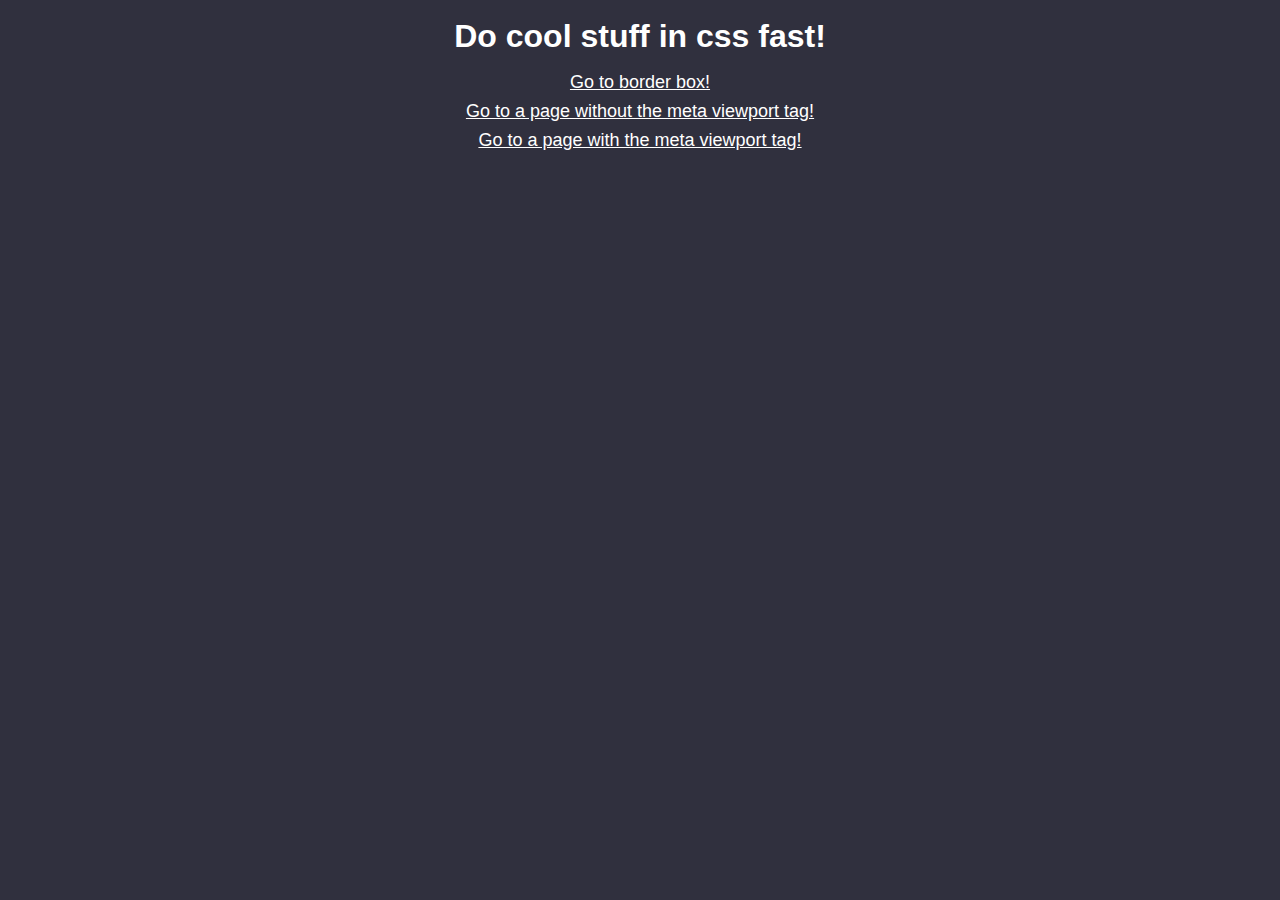
<file: index.html>
<!DOCTYPE html>
<html lang="en">
  <head>
    <meta charset="UTF-8" />
    <meta name="viewport" content="width=device-width, initial-scale=1.0" />
    <title>Make Cool CSS Things Happen Quick</title>
    <link rel="stylesheet" href="css/style.css" />
  </head>
  <body>
    <h1 class="heading">
      Do cool stuff in css fast!
    </h1>
    <main class="main col-container">
      <a href="./pages/border-box.html">Go to border box!</a>
      <a href="./pages/viewport-none.html">
        Go to a page without the meta viewport tag!
      </a>
      <a href="./pages/viewport.html">
        Go to a page with the meta viewport tag!
      </a>
    </main>
  </body>
</html>
</file>
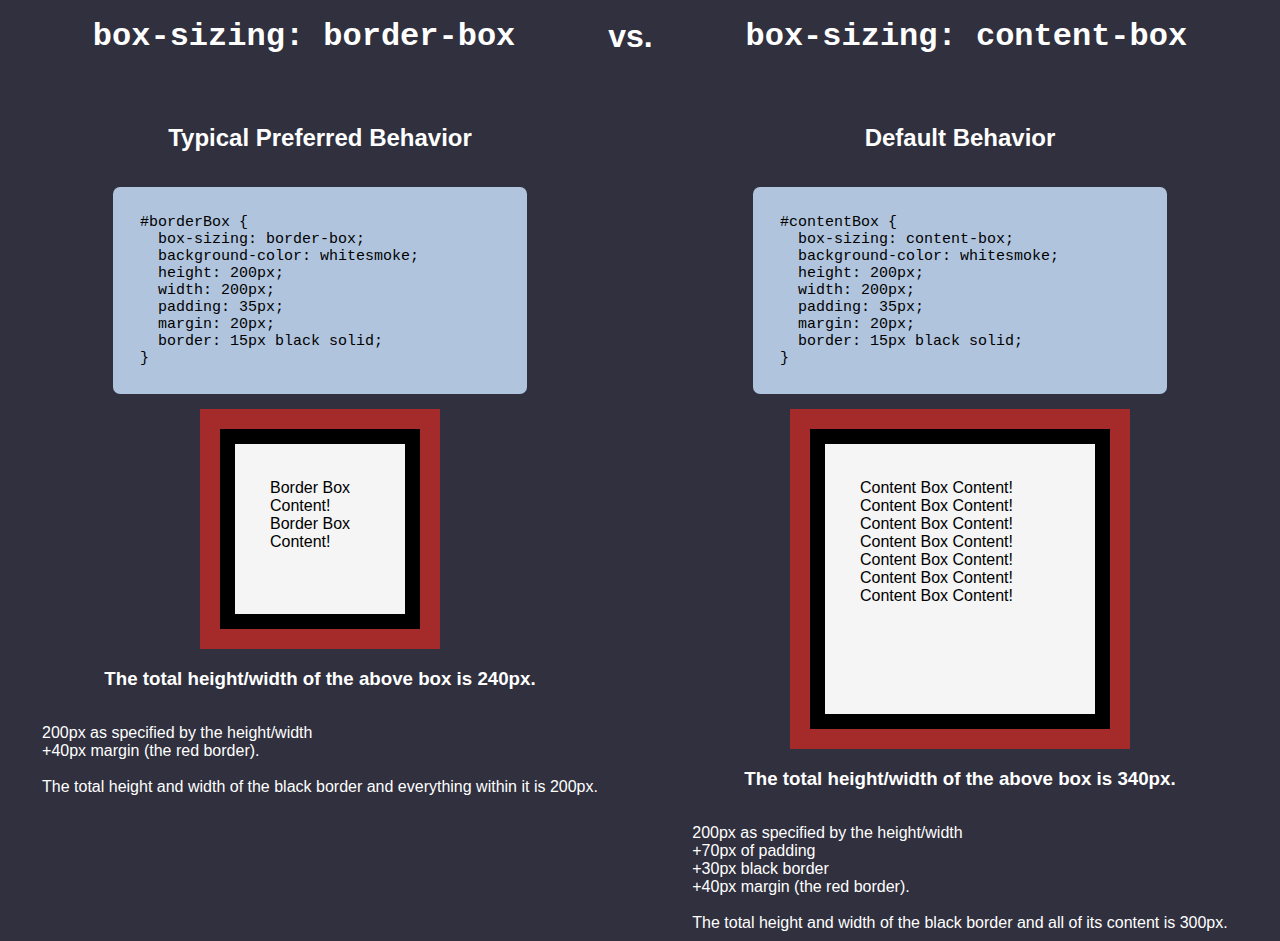
<file: pages/border-box.html>
<!DOCTYPE html>
<html lang="en">
  <head>
    <meta charset="UTF-8" />
    <meta name="viewport" content="width=device-width, initial-scale=1.0" />
    <title>border-box</title>
    <link rel="stylesheet" href="../css/style.css" />
    <link rel="stylesheet" href="../css/border-box.css">
  </head>
  <body>
    <h1 class="heading">
      <span class="code">box-sizing: border-box </span><span> vs. </span
      ><span class="code">box-sizing: content-box</span>
    </h1>
    <main class="main">
      <section class="section">
        <h2>
          Typical Preferred Behavior
        </h2>
        <p class="code codeContainer">
          #borderBox {<br />
          &nbsp;&nbsp;box-sizing: border-box;<br />
          &nbsp;&nbsp;background-color: whitesmoke;<br />
          &nbsp;&nbsp;height: 200px;<br />
          &nbsp;&nbsp;width: 200px;<br />
          &nbsp;&nbsp;padding: 35px;<br />
          &nbsp;&nbsp;margin: 20px;<br />
          &nbsp;&nbsp;border: 15px black solid;<br />
          }
        </p>
        <div class="boxSurround">
          <div id="borderBox">Border Box Content! Border Box Content!</div>
        </div>
        <h3>
          The total height/width of the above box is 240px.
        </h3>
        <p>
          200px as specified by the height/width<br />
          +40px margin (the red border).<br /><br />
          The total height and width of the black border and everything within
          it is 200px.
        </p>
      </section>
      <section class="section">
        <h2>
          Default Behavior
        </h2>
        <p class="code codeContainer">
          #contentBox {<br />
          &nbsp;&nbsp;box-sizing: content-box;<br />
          &nbsp;&nbsp;background-color: whitesmoke;<br />
          &nbsp;&nbsp;height: 200px;<br />
          &nbsp;&nbsp;width: 200px;<br />
          &nbsp;&nbsp;padding: 35px;<br />
          &nbsp;&nbsp;margin: 20px;<br />
          &nbsp;&nbsp;border: 15px black solid;<br />
          }
        </p>
        <div class="boxSurround">
          <div id="contentBox">
            Content Box Content! Content Box Content! Content Box Content!
            Content Box Content! Content Box Content! Content Box Content!
            Content Box Content!
          </div>
        </div>
        <h3>
          The total height/width of the above box is 340px.
        </h3>
        <p>
          200px as specified by the height/width<br />
          +70px of padding<br />
          +30px black border<br />
          +40px margin (the red border).<br /><br />
          The total height and width of the black border and all of its content
          is 300px.
        </p>
      </section>
    </main>
  </body>
</html>
</file>
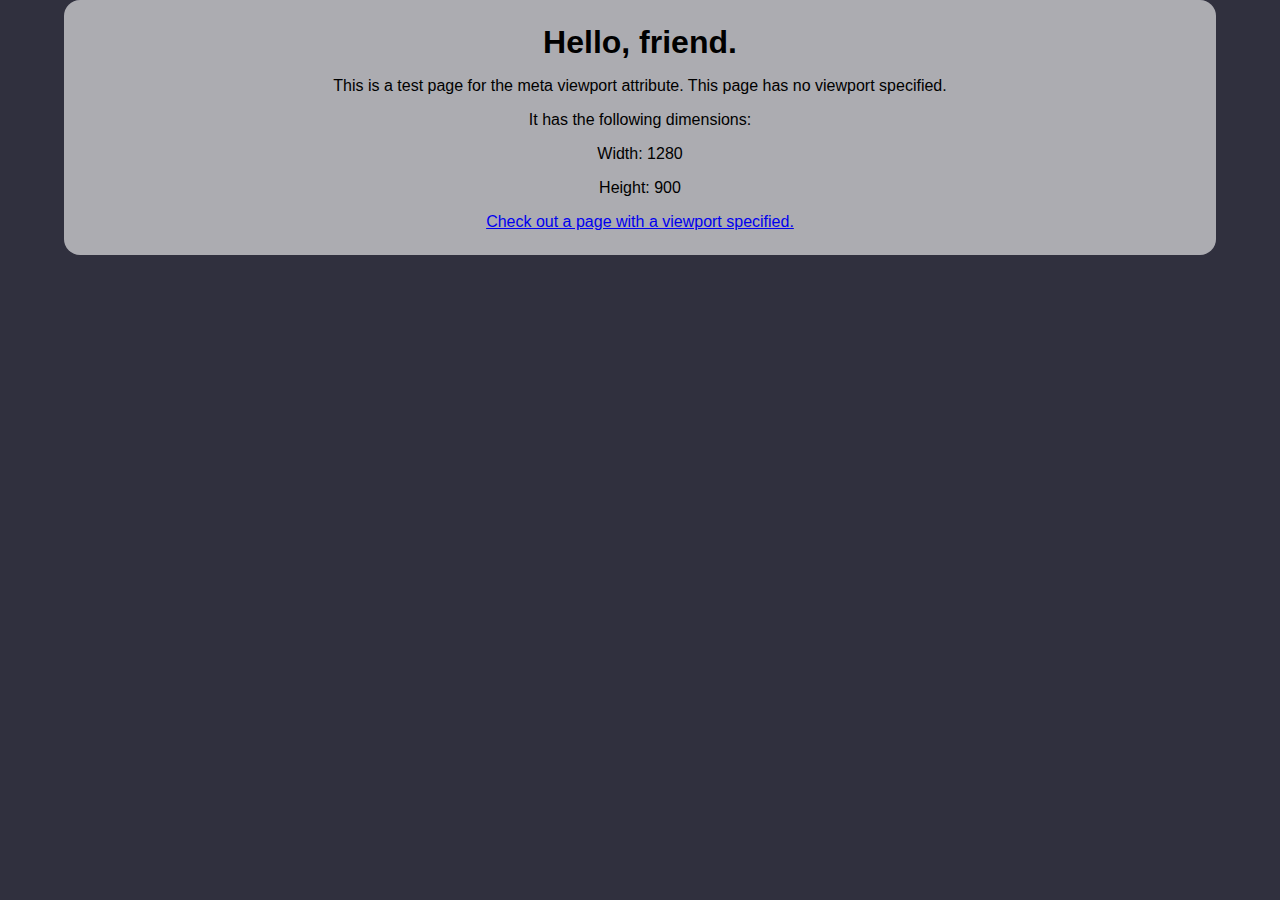
<file: pages/viewport-none.html>
<!DOCTYPE html>
<html lang="en">
<head>
  <meta charset="UTF-8">
  <meta http-equiv="X-UA-Compatible" content="IE=edge">
  <title>No meta viewport</title>
  <script defer src="../js/viewport.js"></script>
  <link rel="stylesheet" href="../css/viewport.css">
</head>
<body>
  <main>
    <h1>Hello, friend.</h1>
    <p>
      This is a test page for the meta viewport attribute. This page has no viewport specified.
    </p>
    <p>It has the following dimensions:</p>
    <p>Width: <span id="width"></span></p>
    <p>Height: <span id="height"></span></p>
    <a href="./viewport.html">Check out a page with a viewport specified.</a>
  </main>
</body>
</html>
</file>
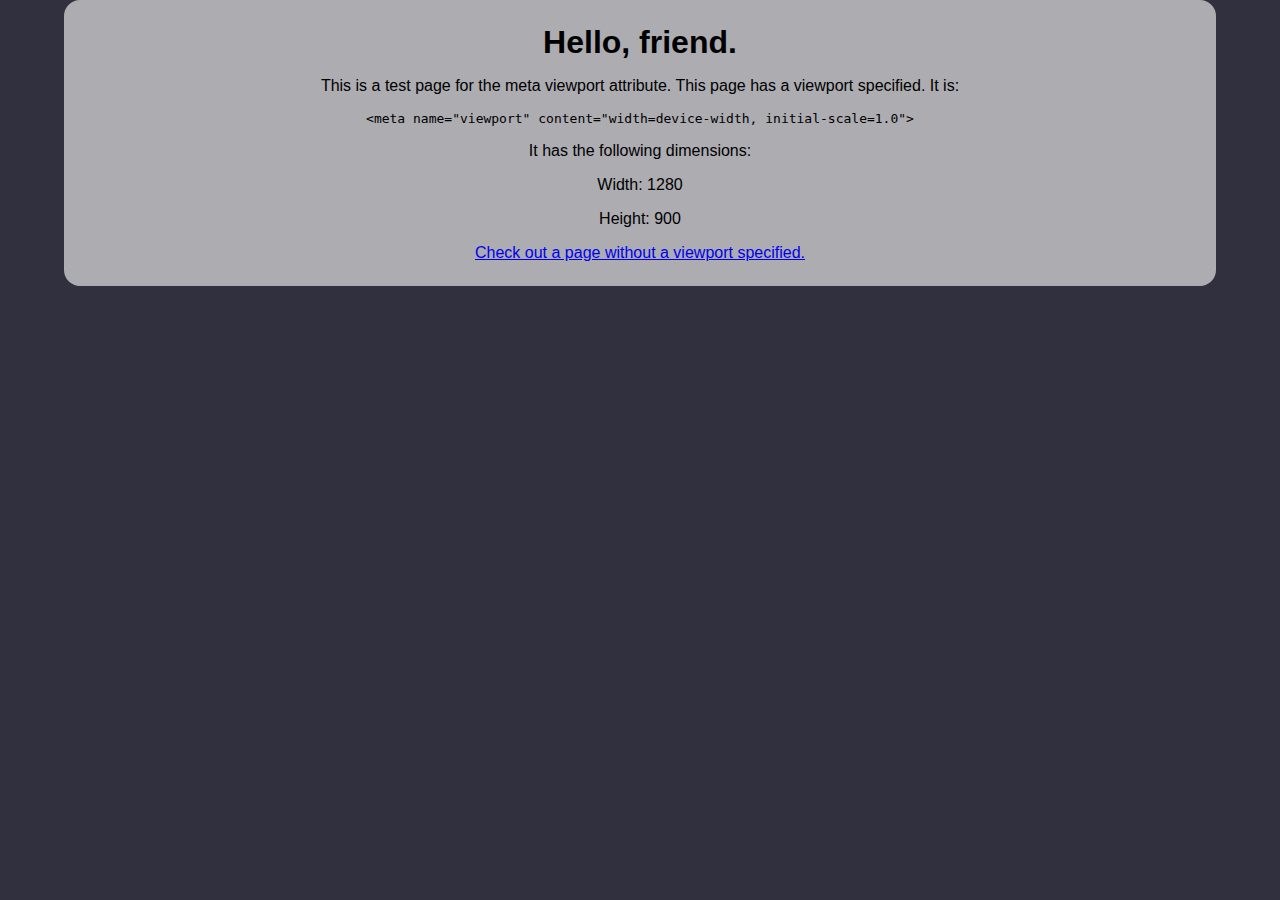
<file: pages/viewport.html>
<!DOCTYPE html>
<html lang="en">
<head>
  <meta charset="UTF-8">
  <meta http-equiv="X-UA-Compatible" content="IE=edge">
  <meta name="viewport" content="width=device-width, initial-scale=1.0">
  <script defer src="../js/viewport.js"></script>
  <link rel="stylesheet" href="../css/viewport.css">
  <title>meta Viewport</title>
</head>
<body>
  <main>
    <h1>Hello, friend.</h1>
    <p>
      This is a test page for the meta viewport attribute. This page has a viewport specified. It is:
    </p>
    <code>
      &lt;meta name="viewport" content="width=device-width, initial-scale=1.0"&gt;
    </code>
    <p>It has the following dimensions:</p>
    <p>Width: <span id="width"></span></p>
    <p>Height: <span id="height"></span></p>
    <a href="./viewport-none.html">
      Check out a page without a viewport specified.
    </a>
  </main>
</body>
</html>
</file>
<file: css/style.css>
html {
  box-sizing: border-box;
}

*,
*::before,
*::after {
  box-sizing: inherit;
}

body {
  background-color: #30303e;
  font-family: sans-serif;
  margin: 0;
  color: white
}

.heading {
  height: 72px;
  padding: 0;
  margin: 0;
  display: flex;
  justify-content: space-evenly;
  align-items: center;
}

.main {
  height: calc(100vh - 72px);
  width: 100vw;
  border: 0;
  padding: 0;
  display: flex;
  justify-content: center;
  flex-direction: row;
}

.section {
  width: 45vw;
  margin: 2.5vw;
  display: flex;
  justify-content: start;
  align-items: center;
  flex-direction: column;
}

.codeContainer {
  box-sizing: content-box;
  width: 40ch;
  padding: 3ch;
  border-radius: 7px;
  background-color: lightsteelblue;
  font-size: 15px;
  color: black;
}

.col-container {
  display: flex;
  flex-direction: column;
  justify-content: flex-start;
  align-items: center;
  gap: 8px;
}

.code {
  font-family: "Cascadia Mono", "Cascadia Mono PL", Monaco, Menlo,
    SFMono-Regular, Consolas, "Droid Sans Mono", monospace;
}

a {
  color: white;
  font-size: 18px;
}

a:visited {
  color: white;
}
</file>
<file: css/border-box.css>
.boxSurround {
  background-color: brown;
  color: black;
}

#borderBox {
  box-sizing: border-box;
  background-color: whitesmoke;
  height: 200px;
  width: 200px;
  padding: 35px;
  margin: 20px;
  border: 15px black solid;
}

#contentBox {
  box-sizing: content-box;
  background-color: whitesmoke;
  height: 200px;
  width: 200px;
  padding: 35px;
  margin: 20px;
  border: 15px black solid;
}
</file>
<file: css/viewport.css>
html {
  box-sizing: border-box;
}

*,
*::before,
*::after {
  box-sizing: inherit;
}

body {
  background-color: #30303e;
  font-family: sans-serif;
  margin: 0;
  color: black;
  display: flex;
  justify-content: center;
  align-items: center;
  min-height: 100vh;
  min-height: -webkit-fill-available;
}

main {
  height: 90%;
  width: 90%;
  display: flex;
  justify-content: center;
  align-items: center;
  flex-direction: column;
  gap: 16px;
  background-color: rgba(255, 255, 255, 0.6);
  border-radius: 16px;
  padding: 24px;
}

h1 {
  margin: 0;
}

p {
  margin: 0;
}

a {
  color: rgb(0, 0, 238);
}

a:visited {
  color: rgb(0, 0, 238);
}
</file>
